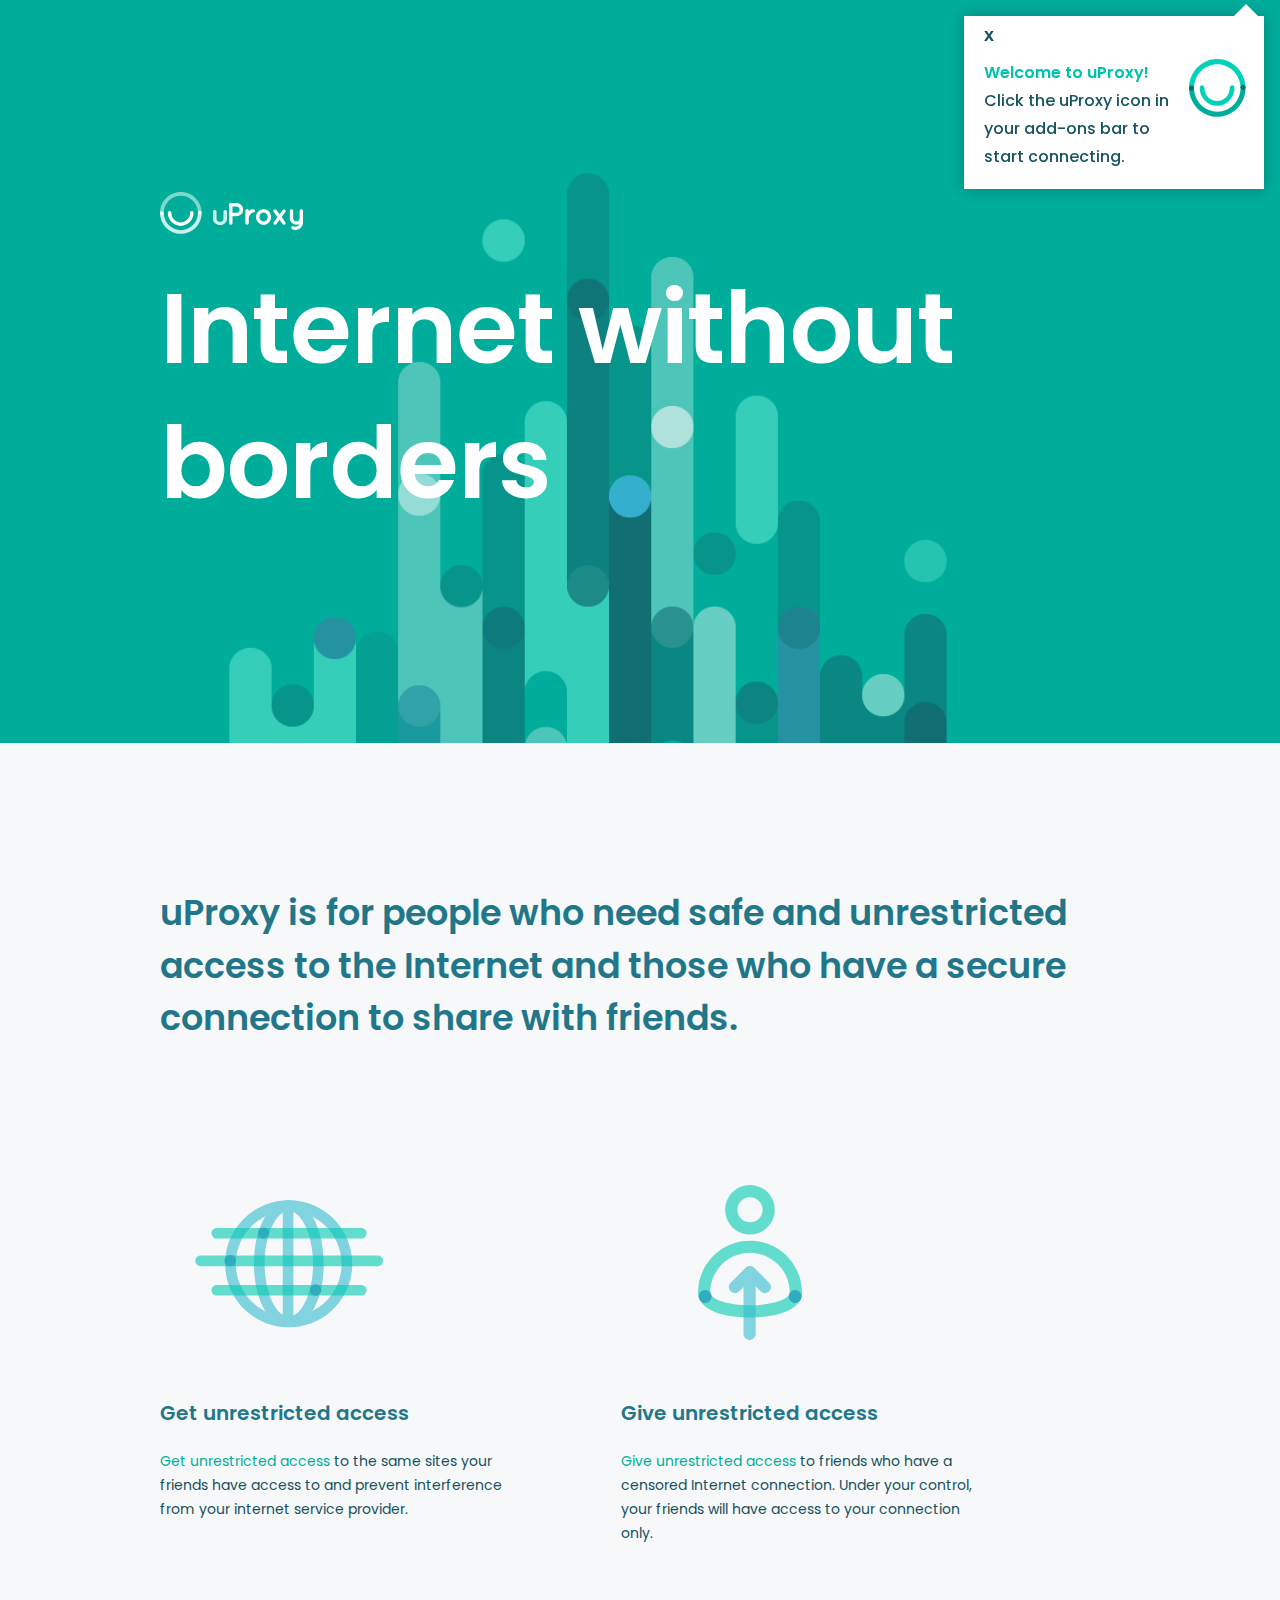
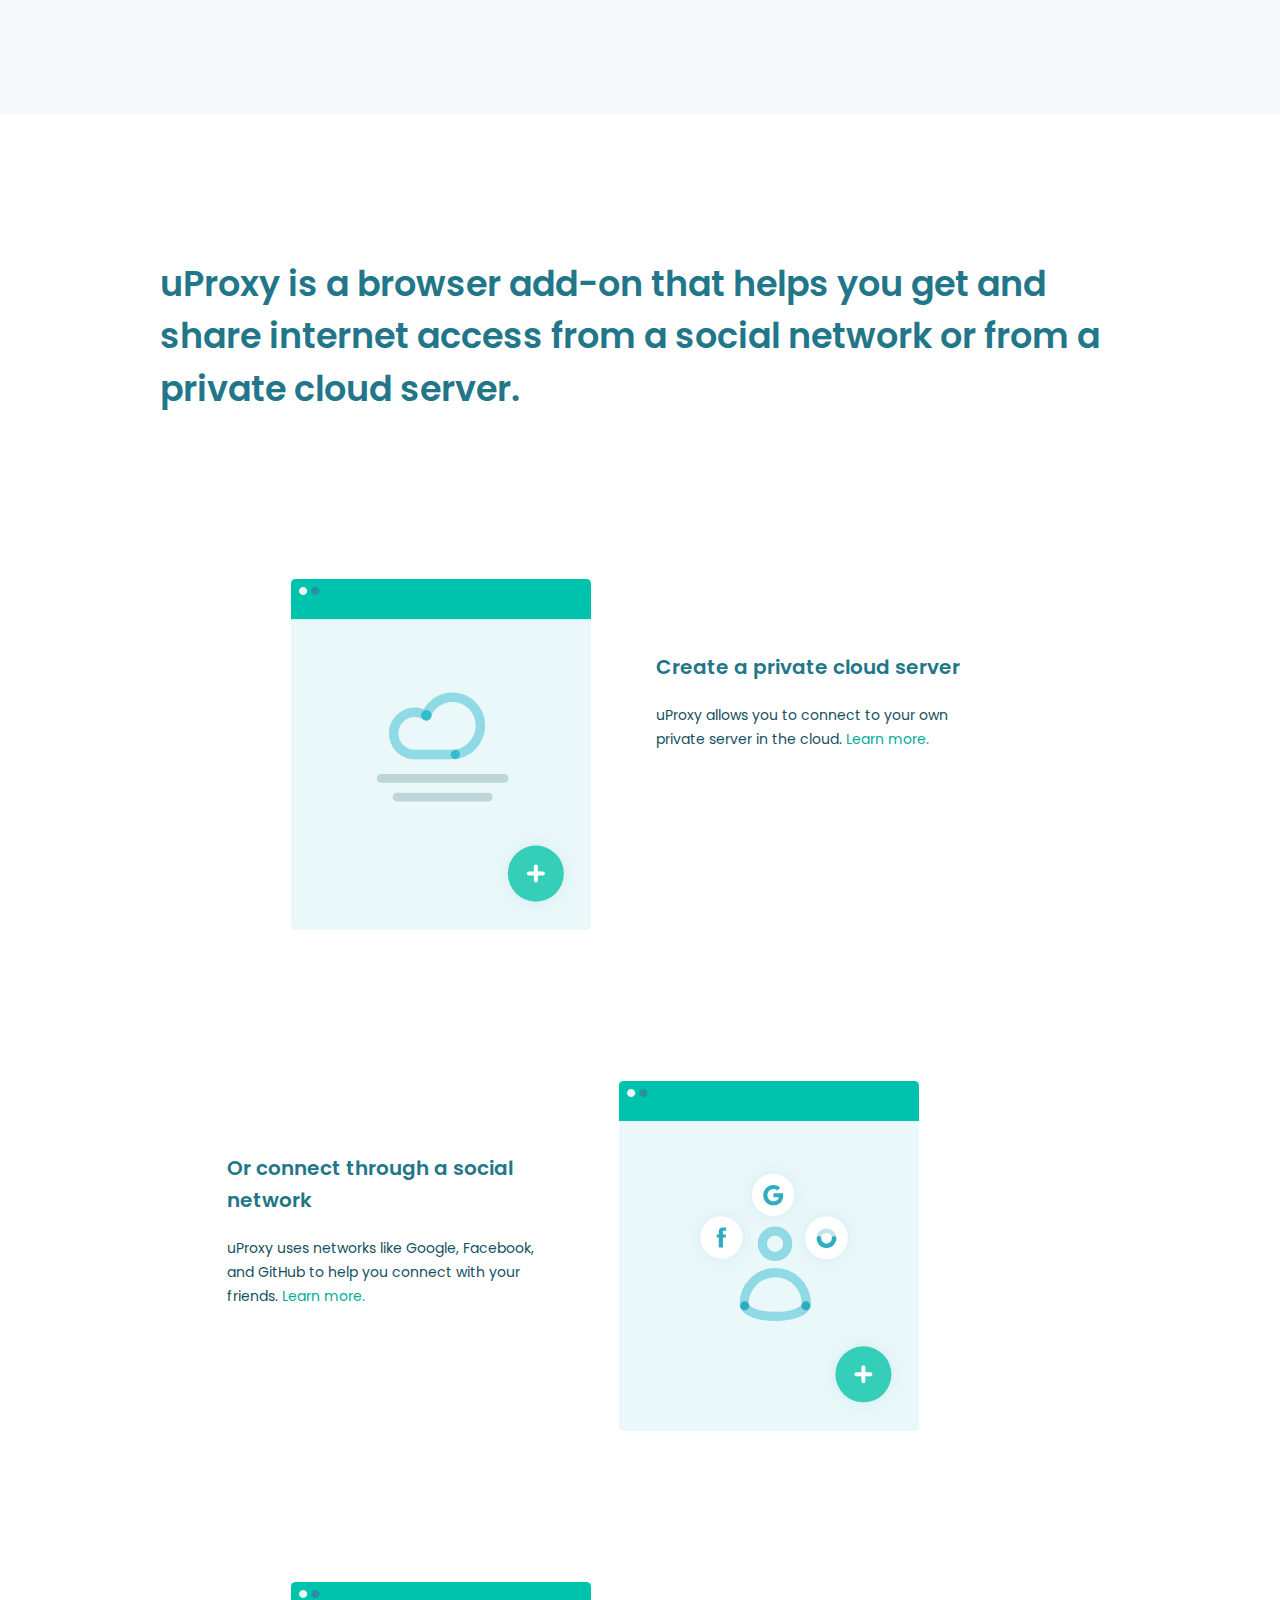
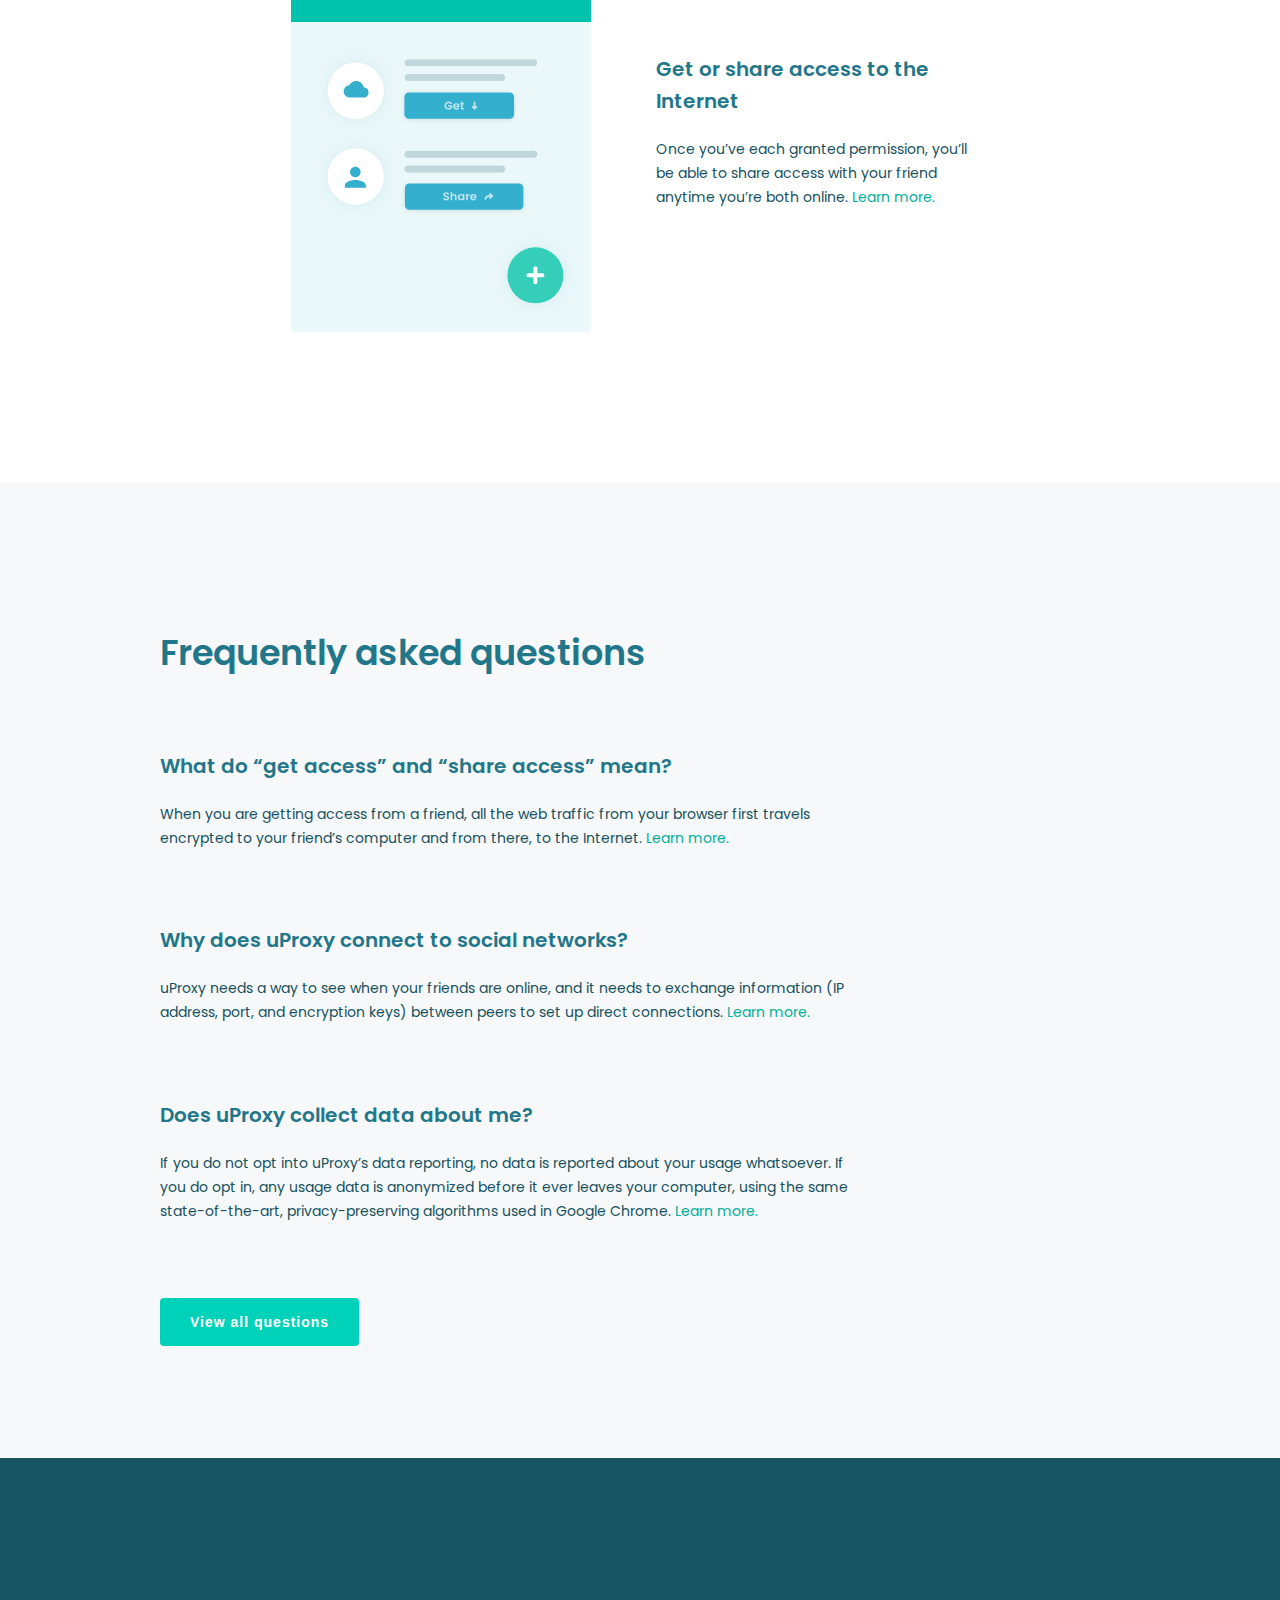
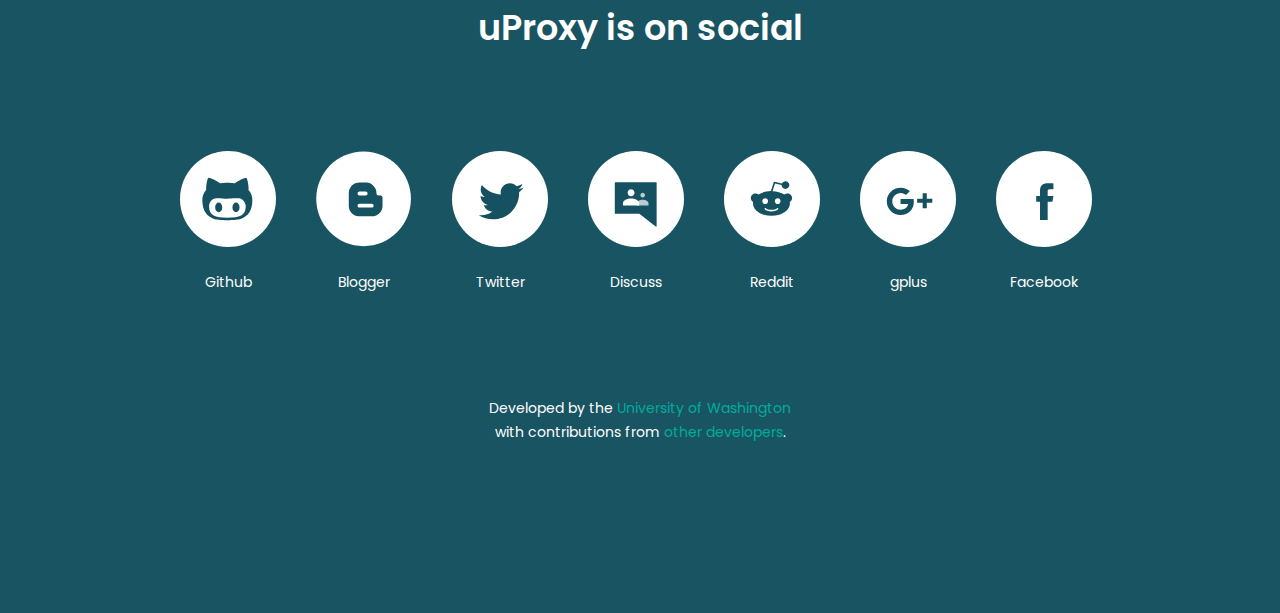
<file: src/welcome/index.html>
<!DOCTYPE html>
<html lang="en">
<head>

  <!-- Basic Page Needs
  –––––––––––––––––––––––––––––––––––––––––––––––––– -->
  <meta charset="utf-8">
  <title>Welcome to uProxy</title>
  <meta name="description" content="">
  <meta name="author" content="">

  <!-- Mobile Specific Metas
  –––––––––––––––––––––––––––––––––––––––––––––––––– -->
  <meta name="viewport" content="width=device-width, initial-scale=1">

  <!-- FONT
  –––––––––––––––––––––––––––––––––––––––––––––––––– -->
  <link href="https://fonts.googleapis.com/css?family=Poppins:400,300,600" rel="stylesheet" type="text/css">

  <!-- CSS
  –––––––––––––––––––––––––––––––––––––––––––––––––– -->
  <link rel="stylesheet" href="css/styles.css">

  <!-- Favicon
  –––––––––––––––––––––––––––––––––––––––––––––––––– -->
  <link rel="icon" type="image/png" href="images/favicon.png">

</head>
<body>

  <!-- Primary Page Layout
  –––––––––––––––––––––––––––––––––––––––––––––––––– -->

  <div class="addon" style="display: none;">
    <button onclick="closeAddOn()">x</button>
    <p>
      <img src="images/addon.svg">
      <span class="i18n" data-i18n="[html]ADD_ON"></span>
    </p>
  </div>

  <div class="pattern" id="parallax">
    <div class="container">
      <div class="row">
        <div class="twelve columns" style="margin-top: 20%; margin-bottom: 20%">
          <a href="index.html"><img src="images/logo.svg"></a>
          <h4 class="i18n" data-i18n="NET_WOUT_BORDERS"></h4>
        </div>
      </div>

    </div>
  </div>

  <div class= "width">
    <div class="container">
      <div class="twelve columns" style="margin-top: 15%">
        <div class="row">
          <h2 class="i18n" data-i18n="UPROXY_IS_FOR_PEOPLE"></h2>
        </div>
      </div>

      <div class="one-half column" style="margin-top: 7%; padding-right:10%">
        <img src="images/globe.svg">
        <h3 class="i18n" data-i18n="GET_UNRESTRICTED_ACTION_TITLE"></h3>
        <p class="i18n" data-i18n="[html]GET_UNRESTRICTED_ACTION_TEXT"></p>

      </div>

      <div class="one-half column" style="margin-top: 7%; margin-bottom:15%; padding-right:10%">
        <img src="images/person.svg">
        <h3 class="i18n" data-i18n="GIVE_UNRESTRICTED_ACCESS_TITLE"></h3>
        <p class="i18n" data-i18n="[html]GIVE_UNRESTRICTED_ACCESS_TEXT"></p>
      </div>
    </div>
  </div>



  <div class="container">
    <div class="twelve columns" id="margintop">
      <div class="row">
        <h2 class="i18n" data-i18n="UPROXY_IS_AN_ADDON"></h2>
      </div>
    </div>
    <div class="twelve columns" id="margintop">
      <div class="row" id="marginleft">
        <div class="one-half column"  id="how">
          <img src="images/1.svg">
        </div>
        <div class="one-half column" id="howtext">
          <h3 class="i18n" data-i18n="CREATE_CLOUD_TITLE"></h3>
          <p class="i18n" data-i18n="[html]CREATE_CLOUD_TEXT"></p>
        </div>
      </div>

      <div class="row" id="marginleft">
        <div class="one-half column" id="howtext">
          <h3 class="i18n" data-i18n="SOCIAL_NETWORK_TITLE"></h3>
          <p class="i18n" data-i18n="[html]SOCIAL_NETWORK_TEXT"></p>
        </div>
        <div class="one-half column" id="how">
          <img src="images/2.svg">
        </div>
      </div>
      <div class="row" id="marginleft">
        <div class="one-half column"  id="how">
          <img src="images/3.svg">
        </div>
        <div class="one-half column" id="howtext">
          <h3 class="i18n" data-i18n="GET_OR_SHARE_TITLE"></h3>
          <p class="i18n" data-i18n="[html]GET_OR_SHARE_TEXT"></p>
        </div>
      </div>
    </div>
  </div>


  <div class="width" id="containermargin">
    <div class="container">
      <div class="nine columns" id="margintop">
        <div class="row">
          <h2 class="i18n" data-i18n="FREQUENTLY_ASKED_QUESTIONS"></h2>
        </div>

        <div class="row"id="faqtitlemargin">
          <h3 class="i18n" data-i18n="WHAT_DO_GET_ACCESS"></h3>
          <p class="i18n" data-i18n="[html]WHAT_DO_GET_ACCESS_ANSWER_PREVIEW"></p>
        </div>

        <div class="row"id="faqtitlemargin">
          <h3 class="i18n" data-i18n="WHY_DOES_UPROXY_CONNECT"></h3>
          <p class="i18n" data-i18n="[html]WHY_DOES_UPROXY_CONNECT_ANSWER_PREVIEW"></p>
        </div>

        <div class="row"id="faqtitlemargin">
          <h3 class="i18n" data-i18n="DOES_UPROXY_LOG_DATA_SHORT"></h3>
          <p class="i18n" data-i18n="[html]DOES_UPROXY_LOG_DATA_SHORT_ANSWER"></p>
        </div>

        <div class="row"id="faqtitlemargin">
          <a href="faq.html"><button class="i18n" data-i18n="VIEW_ALL"></button></a>
        </div>
      </div>
    </div>
  </div>

  <div class="width" id="footer" style="margin-top: -15%">
    <div class="container" id="margintop">
      <div class="twelve columns">
        <h2 class="i18n" data-i18n="UPROXY_IS_SOCIAL"></h2>
      </div>

      <div class="one columns" id="footericons">
        <a href="https://github.com/uProxy/uproxy" target="_blank"><img src="images/github.svg"></a>
        <a href="https://github.com/uProxy/uproxy" target="_blank"><p>Github</p></a>
      </div>

      <div class="one columns" id="footericons">
        <a href="https://blog.uproxy.org/" target="_blank"><img src="images/blogger.svg"></a>
        <a href="https://blog.uproxy.org/" target="_blank"><p>Blogger</p></a>
      </div>

      <div class="one columns" id="footericons">
        <a href="https://twitter.com/uproxyorg/" target="_blank"><img src="images/twitter.svg"></a>
        <a href="https://twitter.com/uproxyorg/" target="_blank"><p>Twitter</p></a>
      </div>

      <div class="one columns" id="footericons">
        <a href="https://groups.google.com/forum/#%21forum/uproxy-discuss" target="_blank"><img src="images/discuss.svg"></a>
        <a href="https://groups.google.com/forum/#%21forum/uproxy-discuss" target="_blank"><p class="i18n" data-i18n="DISCUSS"></p></a>
      </div>

      <div class="one columns" id="footericons">
        <a href="https://www.reddit.com/r/uproxy" target="_blank"><img src="images/reddit.svg"></a>
        <a href="https://www.reddit.com/r/uproxy" target="_blank"><p>Reddit</p></a>
      </div>

      <div class="one columns" id="footericons">
        <a href="https://plus.google.com/+UproxyOrg/" target="_blank"><img src="images/gplus.svg"></a>
        <a href="https://plus.google.com/+UproxyOrg/" target="_blank"><p>gplus</p></a>
      </div>

      <div class="one columns" id="footericons">
        <a href="https://www.facebook.com/pages/uProxy/303546106451890" target="_blank"><img src="images/facebook.svg"></a>
        <a href="https://www.facebook.com/pages/uProxy/303546106451890" target="_blank"><p>Facebook</p></a>
      </div>

      <div id="developedby" class="twelve columns">
        <p class="i18n" data-i18n="[html]DEVELOPED_BY"></p>
      </div>
      
    </div>
  </div>

<!-- Scripts
  –––––––––––––––––––––––––––––––––––––––––––––––––– -->
  <script src="js/jquery.js"></script>
  <script src="js/i18next.js"></script>
  <script src="js/i18n.js"></script>
  <script src="js/addon.js"></script>

  <script>
  var parallax = document.getElementById("parallax");
  var speed = -2;

  window.onscroll = function() {
    var yOffset = window.pageYOffset;
    parallax.style.backgroundPosition = "50%" + (yOffset / speed) + "px";
  }
  </script>

<!-- End Document
  –––––––––––––––––––––––––––––––––––––––––––––––––– -->
</body>
</html>
</file>
<file: src/welcome/css/styles.css>
/* Table of contents
––––––––––––––––––––––––––––––––––––––––––––––––––
- Grid
- Base Styles
- Typography
- Links
- Buttons
- Forms
- Lists
- Code
- Tables
- Spacing
- Utilities
- Clearing
- Media Queries
*/


/* Grid
–––––––––––––––––––––––––––––––––––––––––––––––––– */


.pattern {
  width: 100%;
  position: relative;
  background-repeat: no-repeat;
  background-attachment: ;
  background-image: url("../images/pattern.png");
  background-size: cover;
  background-color:#00AD9B;
  background-position: 50% 0px;  
}


.pattern img{
}

#logo {
  width: auto;

}

#containermargin{
  padding-bottom:8%;
}
.width {
  width:100%;
  background-color: #f6f8f9;
}

#footer {
  background-color: #185462;
  margin-top:15%;
}

#footer h2{
  text-align: center;
  margin-top:15%;
  color:#ffffff;
}

#footericons{
  display: inline-table;
  margin-left: 20px;
  margin-right: 20px;
  margin-top:8%;
  margin-bottom: 8%;
  text-align: center;
  width:10%;
}

#footericons p{
  margin-top: 16px;
  color: #ffffff;
}

#footericons img{
  width:96px;
}

#developedby {
  color:#fff; 
  text-align:center; 
  margin-bottom:15%;
}


#how{
  text-align: center;
  top-margin:10%;
  overflow:hidden;
}

#how img{
  width:75%;
  max-width: 300px;
}

#howtext{
  max-width:328px;
  margin-top:8%;
  overflow:hidden;
}

#margintop{
  margin-top:15%;
}

#marginleft{
  margin-bottom:15%;
  margin-left:7%;
}

#faqtitlemargin{
  margin-top:7%;
}

#launchmargin{
  margin-top:4%;
}

.container {
  position: relative;
  width: 100%;
  max-width: 960px;
  margin: 0 auto;
  padding: 0 20px;
  box-sizing: border-box; 
}

#white{
  background-color: #ffffff;
  width: 100%;

}

.column,
.columns {
  width: 100%;
  float: left;
  box-sizing: border-box; }

  /* For devices larger than 400px */
  @media (min-width: 400px) {
    .container {
      width: 85%;
      padding: 0 0 0px; }
    }

    /* For devices larger than 550px */
    @media (min-width: 550px) {
      .container {
        width: 80%; }
        .column,
        .columns {}
        .column:first-child,
        .columns:first-child {
          margin-left: 0; }

          .one.column,
          .one.columns                    { width: 4.66666666667%; }
          .two.columns                    { width: 13.3333333333%; }
          .three.columns                  { width: 22%;            }
          .four.columns                   { width: 30.6666666667%; }
          .five.columns                   { width: 39.3333333333%; }
          .six.columns                    { width: 48%;            }
          .seven.columns                  { width: 56.6666666667%; }
          .eight.columns                  { width: 65.3333333333%; }
          .nine.columns                   { width: 74.0%;          }
          .ten.columns                    { width: 82.6666666667%; }
          .eleven.columns                 { width: 91.3333333333%; }
          .twelve.columns                 { width: 100%; margin-left: 0; }

          .one-third.column               { width: 30.6666666667%; }
          .two-thirds.column              { width: 65.3333333333%; }

          .one-half.column                { width: 48%; }

          /* Offsets */
          .offset-by-one.column,
          .offset-by-one.columns          { margin-left: 8.66666666667%; }
          .offset-by-two.column,
          .offset-by-two.columns          { margin-left: 17.3333333333%; }
          .offset-by-three.column,
          .offset-by-three.columns        { margin-left: 26%;            }
          .offset-by-four.column,
          .offset-by-four.columns         { margin-left: 34.6666666667%; }
          .offset-by-five.column,
          .offset-by-five.columns         { margin-left: 43.3333333333%; }
          .offset-by-six.column,
          .offset-by-six.columns          { margin-left: 52%;            }
          .offset-by-seven.column,
          .offset-by-seven.columns        { margin-left: 60.6666666667%; }
          .offset-by-eight.column,
          .offset-by-eight.columns        { margin-left: 69.3333333333%; }
          .offset-by-nine.column,
          .offset-by-nine.columns         { margin-left: 78.0%;          }
          .offset-by-ten.column,
          .offset-by-ten.columns          { margin-left: 86.6666666667%; }
          .offset-by-eleven.column,
          .offset-by-eleven.columns       { margin-left: 95.3333333333%; }

          .offset-by-one-third.column,
          .offset-by-one-third.columns    { margin-left: 34.6666666667%; }
          .offset-by-two-thirds.column,
          .offset-by-two-thirds.columns   { margin-left: 69.3333333333%; }

          .offset-by-one-half.column,
          .offset-by-one-half.columns     { margin-left: 52%; }

        }


/* Base Styles
–––––––––––––––––––––––––––––––––––––––––––––––––– */
/* NOTE
html is set to 62.5% so that all the REM measurements throughout Skeleton
are based on 10px sizing. So basically 1.5rem = 15px :) */
html {
  font-size: 62.5%; }
  body {
    font-size: 1.5em; /* currently ems cause chrome bug misinterpreting rems on body element */
    line-height: 1.6;
    font-weight: 400;
    font-family: "Poppins", "HelveticaNeue", "Helvetica Neue", Helvetica, Arial, sans-serif;
    color: #155160; 
    margin: 0px;
  }




  .top{
    width:100%;
    display: block;
    background-color: #00AD9B;
  }

  .addon{
    width: 300px;
    background-color: #fff;
    position:fixed;
    top:0;
    right:0;
    z-index: 500;
    margin-top: 16px;
    margin-right: 16px;
    margin-left: 16px;
    -webkit-box-shadow: 0px 0px 15px 0px rgba(0,0,0,0.25);
    -moz-box-shadow: 0px 0px 15px 0px rgba(0,0,0,0.25);
    box-shadow: 0px 0px 15px 0px rgba(0,0,0,0.25);
  }

  .addon:after {
    bottom: 100%;
    left: 90%;
    border: solid transparent;
    content: " ";
    height: 0;
    width: 0;
    position: absolute;
    pointer-events: none;
    border-color: rgba(136, 183, 213, 0);
    border-bottom-color: #fff;
    border-width: 12px;
  }

  .addon img{
    height: 100%;
    display: block;
    float: right;
    padding-left: 20px;
    padding-bottom: 20px;
  }

  .addon p{
    float: left;
    padding: 18px;
    padding-left: 20px;
    color: #185462;
    padding: 16x;
    font-weight: 500;
    font-size: 16px;
    line-height: 28px;
    text-align: left;
    margin-bottom: 0;
    margin-top: 0;
    margin-right: 0;
    overflow: hidden;
  }
  .addon .welcome{
    color: #00C2AE;
    font-weight: 600;

  }

/* Typography
–––––––––––––––––––––––––––––––––––––––––––––––––– */
h1, h2, h3, h4, h5, h6 {
  margin-top: 0;
  margin-bottom: 2rem;
  font-weight: 500; }
  h1 { font-size: 4.0rem; line-height: 1.2;  letter-spacing: -.1rem;}
  h2 { color: #227689; font-size: 3.0rem; line-height: 1.5; font-weight:600;}
  h3 {  
    color: #227689; 
    font-size: 2.0rem; 
    line-height: 1.6; 
    font-weight:600; 

  }
  h4 { font-weight:600; font-size: 10.0rem; line-height: 1.35; letter-spacing: -.08rem; color:#fff; padding-top: 20px; }
  h5 { font-size: 1.8rem; line-height: 1; 
   color: #155160; font-weight:600; }
   h6 { font-size: 1.5rem; line-height: 1.6;  letter-spacing: 0; }

   /* Larger than phablet */
   @media (min-width: 550px) {
    h1 { font-size: 5.0rem; }
    h2 { font-size: 3.5rem; }
    h3 { font-size: 2rem; }
    h4 { font-size: 10.0rem; }
    h5 { font-size: 1.8rem; }
    h6 { font-size: 1.5rem; }
  }

  p {
    margin-top: 0; }

    h4 span{

      border-bottom-style: solid;
      border-bottom-width: 10px;
      border-color: #00D2BA;
      display:inline-block;
      line-height:1em;
      position: relative;


    }


/* Links
–––––––––––––––––––––––––––––––––––––––––––––––––– */
button a:hover {
    text-decoration: none;
    color:#fff;
}
button a{
    text-decoration: none;
    color:#fff;
}
a {
  text-decoration: none;
  color: #00AD9B; 
  transition: all 0.3s ease;
  cursor: pointer;
}
a:hover {
  text-decoration: underline;
  color: #00D2BA; }

  h3 a{
    text-decoration: underline;
    color:#227689;
  }


/* Buttons
–––––––––––––––––––––––––––––––––––––––––––––––––– */

.addon button{
  height: 25px;
  font-size: 18px;
  color: #155160;
  background-color: #fff !important;
  padding: 0px;
  margin: 0px 20px;
  float: left;
  hover {
    color: #fff;
    background-color: #fff !important;
  }
}
button{
  a:hover {
    text-decoration: none !important;
  }
}
.button,
button {
  display: inline-block;
  height: 48px;
  padding: 0 30px;
  color: #fff;
  text-align: center;
  font-size: 14px;
  font-weight: 600;
  line-height: 38px;
  letter-spacing: .1rem;
  text-decoration: none;
  white-space: nowrap;
  background-color: #00D2BA;
  border-radius: 4px;
  cursor: pointer;
  border:none;
  transition: all 0.3s ease;

}

.button, button:hover{;
  background-color: #34AFCE; }
}

.button span {
  display: inline-block;
  height: 48px;
  padding: 0 30px;
  color: #00AD9B;
  text-align: center;
  font-size: 14px;
  font-weight: 600;
  line-height: 38px;
  letter-spacing: .1rem;
  text-decoration: none;
  white-space: nowrap;
  background-color: #fff;
  border-radius: 4px;
  cursor: pointer;
  border:none;
  transition: all 0.3s ease;
}

.button, button:hover{;
  background-color: #227689; }
}



/* Lists
–––––––––––––––––––––––––––––––––––––––––––––––––– */
ul {
  list-style: circle inside; }
  ol {
    list-style: decimal inside; }
    ol, ul {
      padding-left: 0;
      margin-top: 0; }
      ul ul,
      ul ol,
      ol ol,
      ol ul {
        margin: 1.5rem 0 1.5rem 3rem;
        font-size: 90%; }
        li {
          margin-bottom: 1rem; }


/* Code
–––––––––––––––––––––––––––––––––––––––––––––––––– */
code {
  padding: .2rem .5rem;
  margin: 0 .2rem;
  font-size: 90%;
  white-space: nowrap;
  background: #F1F1F1;
  border: 1px solid #E1E1E1;
  border-radius: 4px; }
  pre > code {
    display: block;
    padding: 1rem 1.5rem;
    white-space: pre; }


/* Tables
–––––––––––––––––––––––––––––––––––––––––––––––––– */
th,
td {
  padding: 12px 15px;
  text-align: left;
  border-bottom: 1px solid #E1E1E1; }
  th:first-child,
  td:first-child {
    padding-left: 0; }
    th:last-child,
    td:last-child {
      padding-right: 0; }


/* Spacing
–––––––––––––––––––––––––––––––––––––––––––––––––– */
button,
.button {
  margin-bottom: 1rem; }
  input,
  textarea,
  select,
  fieldset {
    margin-bottom: 1.5rem; }
    pre,
    blockquote,
    dl,
    figure,
    table,
    p,
    ul,
    ol,
    form {
      margin-bottom: 2.5rem; }


/* Utilities
–––––––––––––––––––––––––––––––––––––––––––––––––– */
.u-full-width {
  width: 100%;
  box-sizing: border-box; }
  .u-max-full-width {
    max-width: 100%;
    box-sizing: border-box; }
    .u-pull-right {
      float: right; }
      .u-pull-left {
        float: left; }


/* Misc
–––––––––––––––––––––––––––––––––––––––––––––––––– */
hr {
  margin-top: 3rem;
  margin-bottom: 3.5rem;
  border-width: 0;
  border-top: 1px solid #E1E1E1; }


/* Clearing
–––––––––––––––––––––––––––––––––––––––––––––––––– */

/* Self Clearing Goodness */
.container:after,
.row:after,
.u-cf {
  content: "";
  display: table;
  clear: both; }


/* Media Queries
–––––––––––––––––––––––––––––––––––––––––––––––––– */
/*
Note: The best way to structure the use of media queries is to create the queries
near the relevant code. For example, if you wanted to change the styles for buttons
on small devices, paste the mobile query code up in the buttons section and style it
there.
*/


/* Larger than mobile */
@media (min-width: 400px) {
  h4 { font-size: 8.0rem; 
    line-height: 1.35;
  }

  p {font-size: 14px;
    line-height: 24px;
  }

  .pattern {
    background-size: 800px;
  }



}

/* Larger than phablet (also point when grid becomes active) */
@media (min-width: 550px) {
  h4 { font-size: 9.0rem; 
  } 
  .pattern {
    background-size: 800px;
  }


}

/* Larger than tablet */
@media (min-width: 750px) {
  h4 { font-size: 9.0rem; 
    line-height: 1.35;
  }

  .pattern {
    background-size: 800px;
  }


}

/* Larger than desktop */
@media (min-width: 1000px) {
  h4 { font-size: 10.0rem; 
    line-height: 1.35;
  }

  .pattern {
    background-size: 1200px;
  }

}

/* Larger than Desktop HD */
@media (min-width: 1200px) {
  h4 { font-size: 10.0rem; 
    line-height: 1.35;
  }
}
</file>
